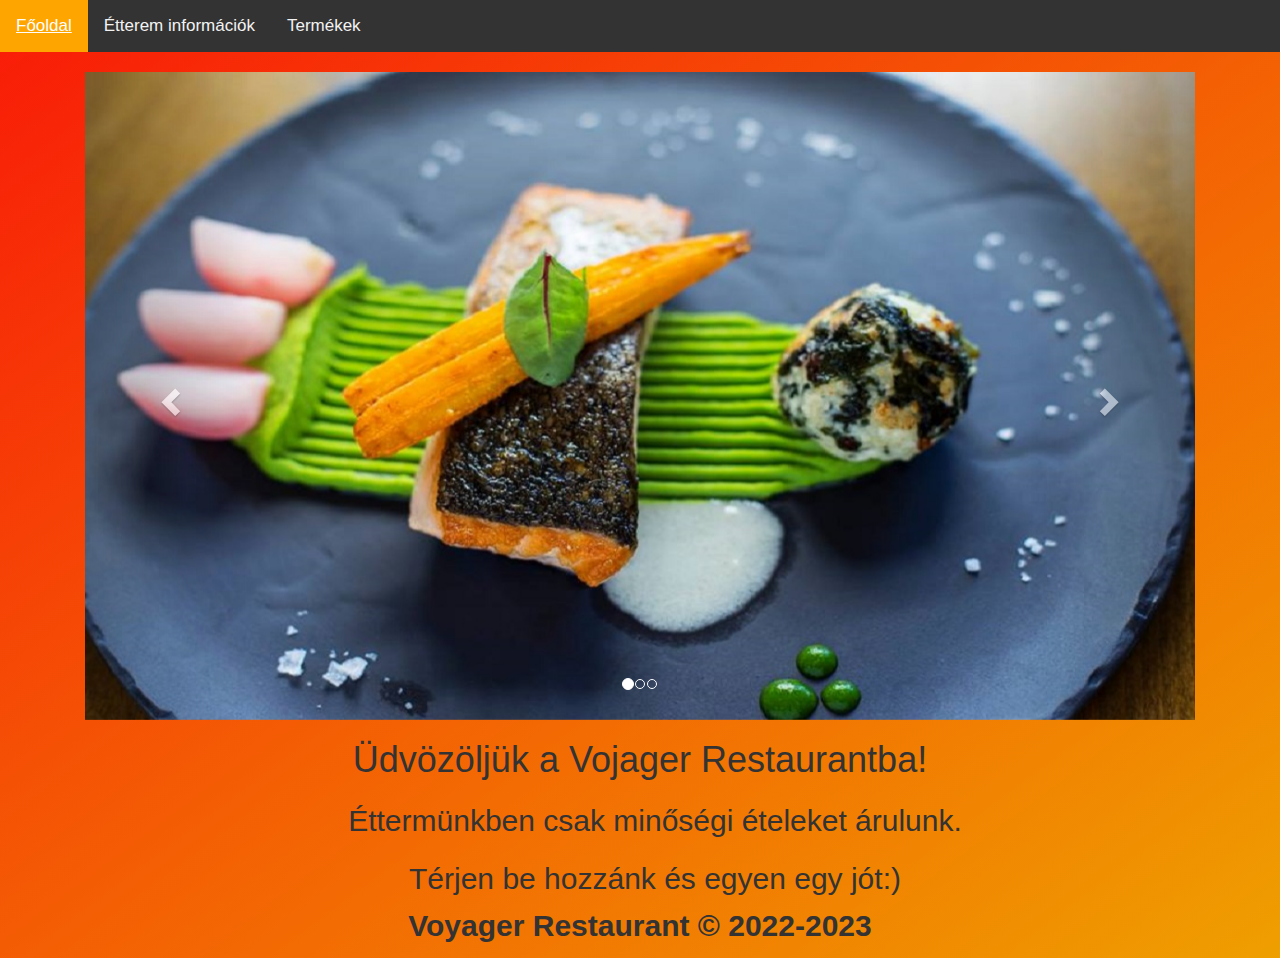
<file: index.html>
<!DOCTYPE html>
<html lang="en">
<head>
    <meta charset="UTF-8">
    <meta http-equiv="X-UA-Compatible" content="IE=edge">
    <meta name="viewport" content="width=device-width, initial-scale=1.0">
    <title>Főoldal</title>
    <link rel="stylesheet" href="style.css">
    <link href="https://cdn.jsdelivr.net/npm/bootstrap@5.2.3/dist/css/bootstrap.min.css" rel="stylesheet">
  <link rel="stylesheet" href="https://maxcdn.bootstrapcdn.com/bootstrap/3.4.1/css/bootstrap.min.css">
  <script src="https://ajax.googleapis.com/ajax/libs/jquery/3.6.1/jquery.min.js"></script>
  <script src="https://maxcdn.bootstrapcdn.com/bootstrap/3.4.1/js/bootstrap.min.js"></script>
  <link rel="icon" href="pizza6.webp" type="image/png">
</head>


  <body style="background-image: linear-gradient(to bottom right, #F91A08, #EF9F00)">
    <div class="topnav">
        <a class="active" href="index.html">Főoldal</a>
        <a href="kapcsolatok.html">Étterem információk</a>
        <a href="termek.html">Termékek</a>
      </div>
 
      <div class="container">
        <h2 class="kozepre"></h2>  
        <div id="myCarousel" class="carousel slide" data-ride="carousel">
          <!-- Indicators -->
          <ol class="carousel-indicators">
            <li data-target="#myCarousel" data-slide-to="0" class="active"></li>
            <li data-target="#myCarousel" data-slide-to="1"></li>
            <li data-target="#myCarousel" data-slide-to="2"></li>
          </ol>
      
          <!-- Wrapper for slides -->
          <div class="carousel-inner">
            <div class="item active">
              <img href="termekek.html" src="etel 1.jpg" alt="" style="width:100%;">
            </div>
      
            <div class="item">
              <img src="etel 3.jpg" alt="" style="width:100%;">
            </div>
          
            <div class="item">
              <img src="etel 2.jpg" alt="" style="width:100%;">
            </div>
          </div>
      
          <!-- Left and right controls -->
          <a class="left carousel-control" href="#myCarousel" data-slide="prev">
            <span class="glyphicon glyphicon-chevron-left"></span>
            <span class="sr-only">Previous</span>
          </a>
          <a class="right carousel-control" href="#myCarousel" data-slide="next">
            <span class="glyphicon glyphicon-chevron-right"></span>
            <span class="sr-only">Next</span>
          </a>
        </div>
      </div>

      <div class="etlap">
<h1 style="text-align: center;">
  Üdvözöljük a Vojager Restaurantba!
</h1>

<p>
  <h2 class="nev">Éttermünkben csak minőségi ételeket árulunk.</h2>
</p>

<h2 class="nev" >Térjen be hozzánk és egyen egy jót:)</h1>
</div>
</div>

<footer>
  <p class="text-center" style="font-size:30px"><b>Voyager Restaurant &copy; 2022-2023</b></p>
</footer>
</body>
</html>
</file>
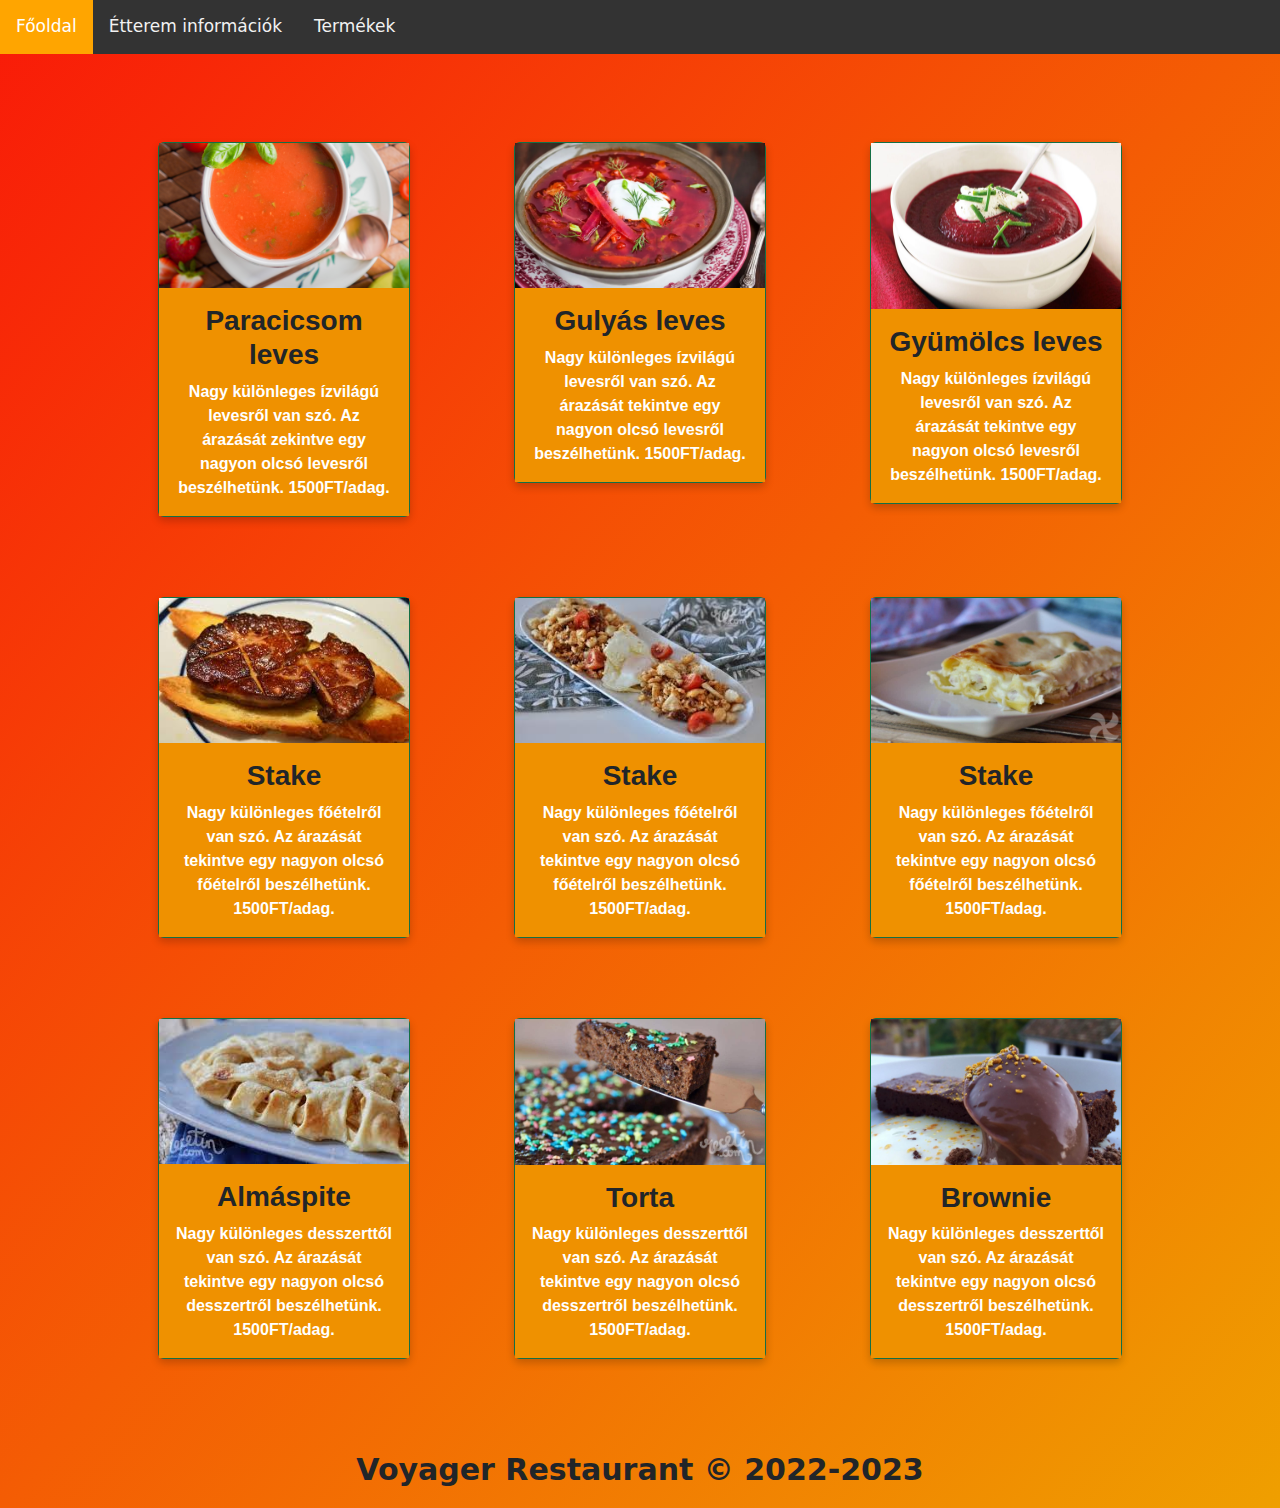
<file: termek.html>
<!DOCTYPE html>
<html lang="en">
<head>
    <meta charset="UTF-8">
    <meta http-equiv="X-UA-Compatible" content="IE=edge">
    <meta name="viewport" content="width=device-width, initial-scale=1.0">
    <title>Pizzéria Termékei</title>
    <link rel="stylesheet" href="style.css">
    <link href="https://cdn.jsdelivr.net/npm/bootstrap@5.2.3/dist/css/bootstrap.min.css" rel="stylesheet">
  <script src="https://cdn.jsdelivr.net/npm/bootstrap@5.2.3/dist/js/bootstrap.bundle.min.js"></script>
  <link rel="icon" href="pizza6.webp" type="image/png">
</head>
<body style="background-image: linear-gradient(to bottom right, #F91A08, #EF9F00)">

    <div class="topnav">
        <a class="active" href="index.html">Főoldal</a>
        <a href="kapcsolatok.html">Étterem információk</a>
        <a href="termek.html">Termékek</a>
      </div>
     <!--Levesek-->
    <div class="container p-5">
        <div class="row">
<!--Margaréta-->
            <div class="col-12 col-md-4 text-center" id="zoom">
                <div class="card bg-success">
                    <div>
                    <img class="bg-success img-fluid" src="leves1.png" alt="Card image">
                    </div>
                    <div class="card-body">
                      <h3 class="card-title"><b>Paracicsom leves</b></h3>
                      <p class="card-text"><b> Nagy különleges ízvilágú levesről van szó.
                        Az árazását zekintve egy nagyon olcsó levesről beszélhetünk. 1500FT/adag.
                         </b></p>
                    </div> 
                  </div>
            </div> 
<!--Margaréta vége-->
                <!--Margaréta-->
                <div class="col-12 col-md-4 text-center" id="zoom">
                  <div class="card bg-success">
                      <div>
                      <img class="bg-success img-fluid" src="leves2.webp" alt="Card image">
                      </div>
                      <div class="card-body">
                        <h3 class="card-title"><b>Gulyás leves</b></h3>
                        <p class="card-text"><b> Nagy különleges ízvilágú levesről van szó.
                          Az árazását tekintve egy nagyon olcsó levesről beszélhetünk. 1500FT/adag.
                           </b></p>
                      </div> 
                    </div>
              </div> 
<!--Margaréta vége-->
              <!--Margaréta-->
              <div class="col-12 col-md-4 text-center" id="zoom">
                <div class="card bg-success">
                    <div>
                    <img class="bg-success img-fluid" src="leves3.jpeg" alt="Card image">
                    </div>
                    <div class="card-body">
                      <h3 class="card-title"><b>Gyümölcs leves</b></h3>
                      <p class="card-text"><b> Nagy különleges ízvilágú levesről van szó.
                        Az árazását tekintve egy nagyon olcsó levesről beszélhetünk. 1500FT/adag.
                         </b></p>
                    </div> 
                  </div>
            </div> 
              <!--Margaréta vége-->
<!--Margaréta-->
              <div class="col-12 col-md-4 text-center" id="zoom">
                <div class="card bg-success">
                    <div>
                    <img class="bg-success img-fluid" src="footel1.jpg" alt="Card image">
                    </div>
                    <div class="card-body">
                      <h3 class="card-title"><b>Stake</b></h3>
                      <p class="card-text"><b> Nagy különleges főételről van szó.
                        Az árazását tekintve egy nagyon olcsó főételről beszélhetünk. 1500FT/adag.
                         </b></p>
                    </div> 
                  </div>
            </div> 
<!--Margaréta vége-->
<!--Margaréta-->
          <div class="col-12 col-md-4 text-center" id="zoom">
            <div class="card bg-success">
                <div>
                <img class="bg-success img-fluid" src="fooetel2.jpg" alt="Card image">
                </div>
                <div class="card-body">
                  <h3 class="card-title"><b>Stake</b></h3>
                  <p class="card-text"><b> Nagy különleges főételről van szó.
                    Az árazását tekintve egy nagyon olcsó főételről beszélhetünk. 1500FT/adag.
                    </b></p>
                </div> 
              </div>
          </div> 
<!--Margaréta vége-->
<!--Margaréta-->
            <div class="col-12 col-md-4 text-center" id="zoom">
              <div class="card bg-success">
                  <div>
                  <img class="bg-success img-fluid" src="fooetel3.jpg" alt="Card image">
                  </div>
                  <div class="card-body">
                    <h3 class="card-title"><b>Stake</b></h3>
                    <p class="card-text"><b> Nagy különleges főételről van szó.
                      Az árazását tekintve egy nagyon olcsó főételről beszélhetünk. 1500FT/adag.
                      </b></p>
                  </div> 
                </div>
            </div> 
<!--Margaréta vége-->
<!--Margaréta-->
          <div class="col-12 col-md-4 text-center" id="zoom">
            <div class="card bg-success">
                <div>
                <img class="bg-success img-fluid" src="deszert1.jpg" alt="Card image">
                </div>
                <div class="card-body">
                  <h3 class="card-title"><b>Almáspite</b></h3>
                  <p class="card-text"><b> Nagy különleges desszerttől van szó.
                    Az árazását tekintve egy nagyon olcsó desszertről beszélhetünk. 1500FT/adag.
                    </b></p>
                </div> 
              </div>
          </div> 
<!--Margaréta vége-->
<!--Margaréta -->
          <div class="col-12 col-md-4 text-center" id="zoom">
            <div class="card bg-success">
                <div>
                <img class="bg-success img-fluid" src="deszert2.jpg" alt="Card image">
                </div>
                <div class="card-body">
                  <h3 class="card-title"><b>Torta</b></h3>
                  <p class="card-text"><b> Nagy különleges desszerttől van szó.
                    Az árazását tekintve egy nagyon olcsó desszertről beszélhetünk. 1500FT/adag.
                    </b></p>
                </div> 
              </div>
          </div> 
<!--Margaréta vége-->
<!--Margaréta-->
        <div class="col-12 col-md-4 text-center" id="zoom">
          <div class="card bg-success">
              <div>
              <img class="bg-success img-fluid" src="deszert3.jpg" alt="Card image">
              </div>
              <div class="card-body">
                <h3 class="card-title"><b>Brownie</b></h3>
                <p class="card-text"><b> Nagy különleges desszerttől van szó.
                  Az árazását tekintve egy nagyon olcsó desszertről beszélhetünk. 1500FT/adag.
                  </b></p>
              </div> 
            </div>
        </div> 
<!--Margaréta vége-->
</div>
</div>
<footer>
    <p class="text-center" style="font-size:30px"><b>Voyager Restaurant &copy; 2022-2023</b></p>
  </footer>
</body>
</html>
</file>
<file: style.css>
body {
  margin: 0;
  font-family: Arial, Helvetica, sans-serif;
}

.topnav {
  overflow: hidden;
  background-color: #333;

}

.topnav a {
  float: left;
  color: #f2f2f2;
  text-align: center;
  padding: 14px 16px;
  text-decoration: none;
  font-size: 17px;
}

.topnav a:hover {
  background-color: #ddd;
  color: black;
}

.topnav a.active {
  background-color: orange;
  color: white;
}

.kozepre {
  text-align: center;
}

#map{
  float: right;
}

.card {
  box-shadow: 0 4px 8px 0 rgba(0, 0, 0, 0.2);
  max-width: 300px;
  margin: 40px;
  text-align: center;
  font-family: arial;
  background-color: orange;
}

.price {
  color: grey;
  font-size: 22px;
}

.card button {
  border: none;
  outline: 0;
  padding: 12px;
  color: white;
  background-color: #000;
  text-align: center;
  cursor: pointer;
  width: 100%;
  font-size: 18px;
}

.card button:hover {
  opacity: 0.7;
}

#zoom:hover {
  transform: scale(1.1);
  transition: transform .5s;
}

.card bg-success{
  min-height:440px
}

.card-title{
  color:white
}

.card-text{
  color:white
}

#kep{
  width: 80%;
}

.card-body{
  background-color: #EF9100;
}

.card-head{
  color: red;

}

.h2{
  text-align: center;
  text-transform: uppercase;
  font-size: large;
  font-weight: bold;
}

.text{
  font-size: xx-large;
 font-family: 'Courier New', Courier, monospace;
  margin-top: 30px;
}

.nev{
  margin-top: 25px;
  margin-left: 30px;
  text-align: center;
  
}
</file>
